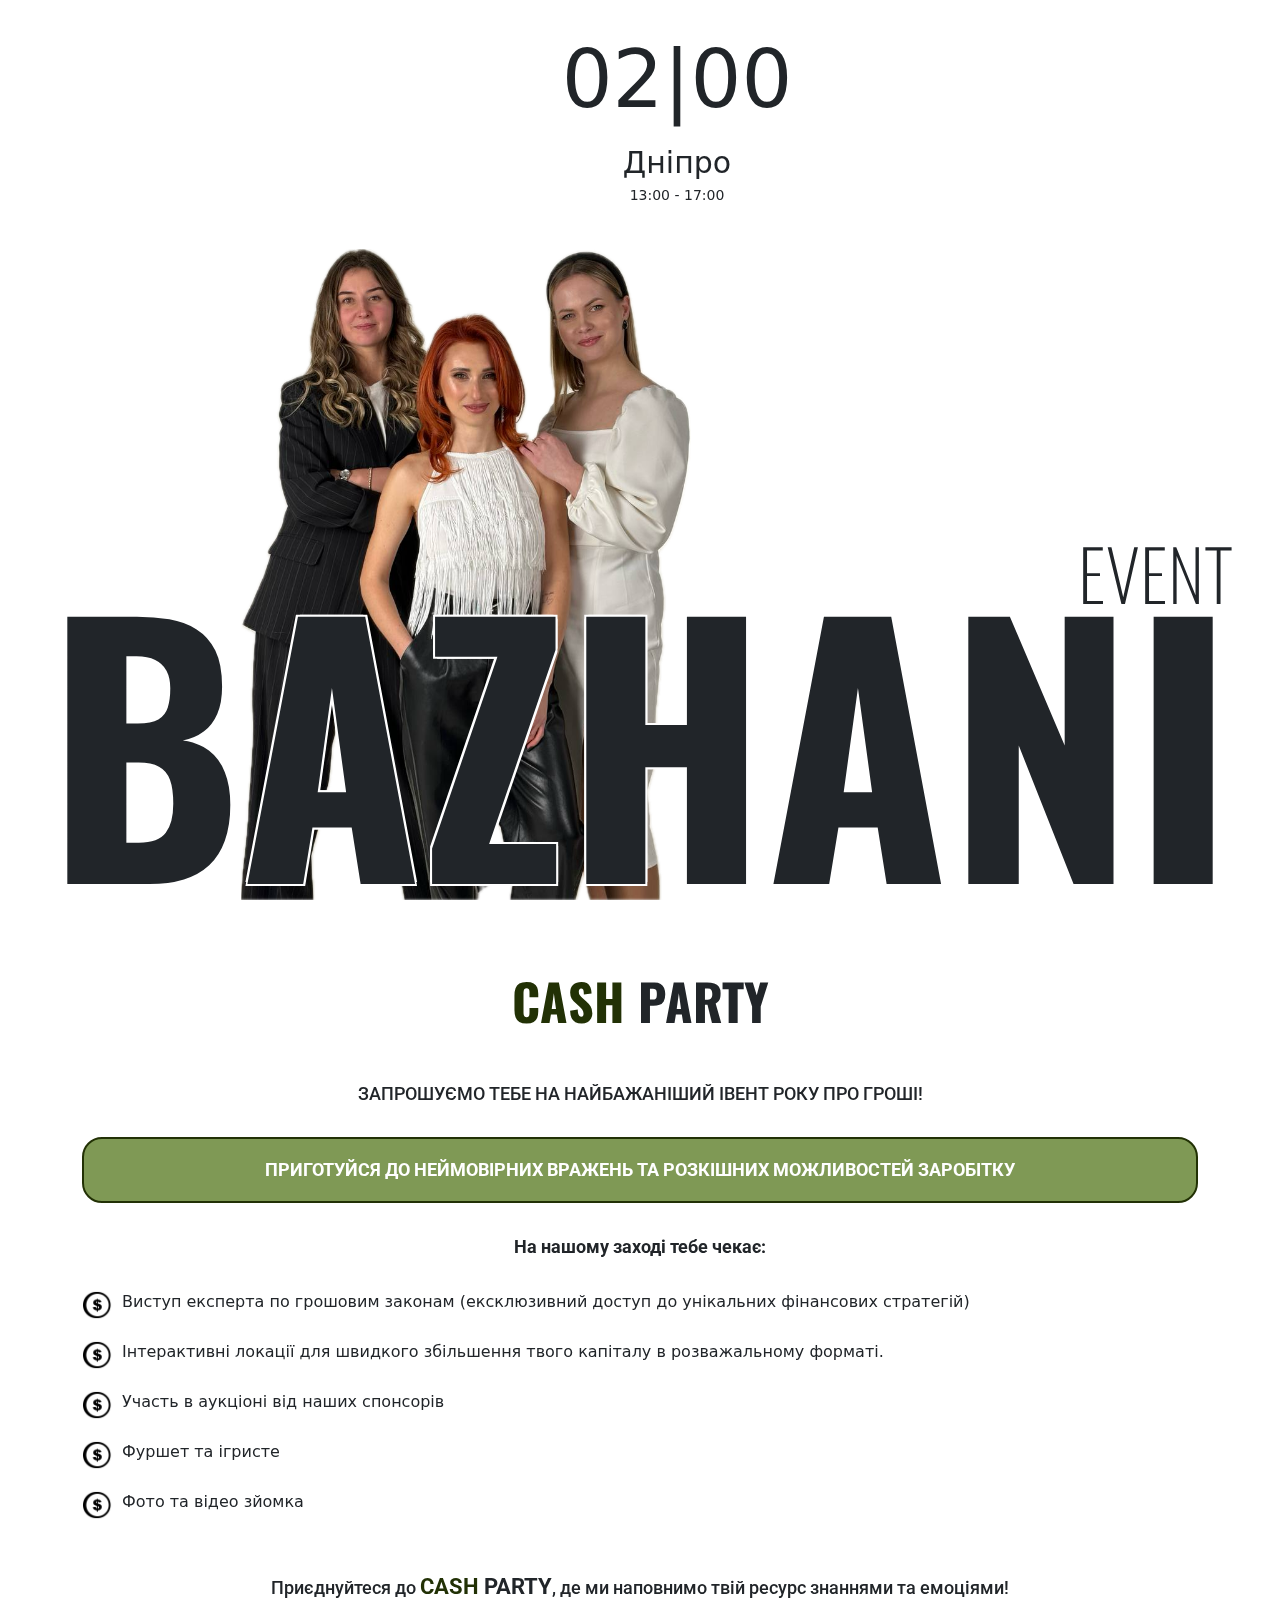
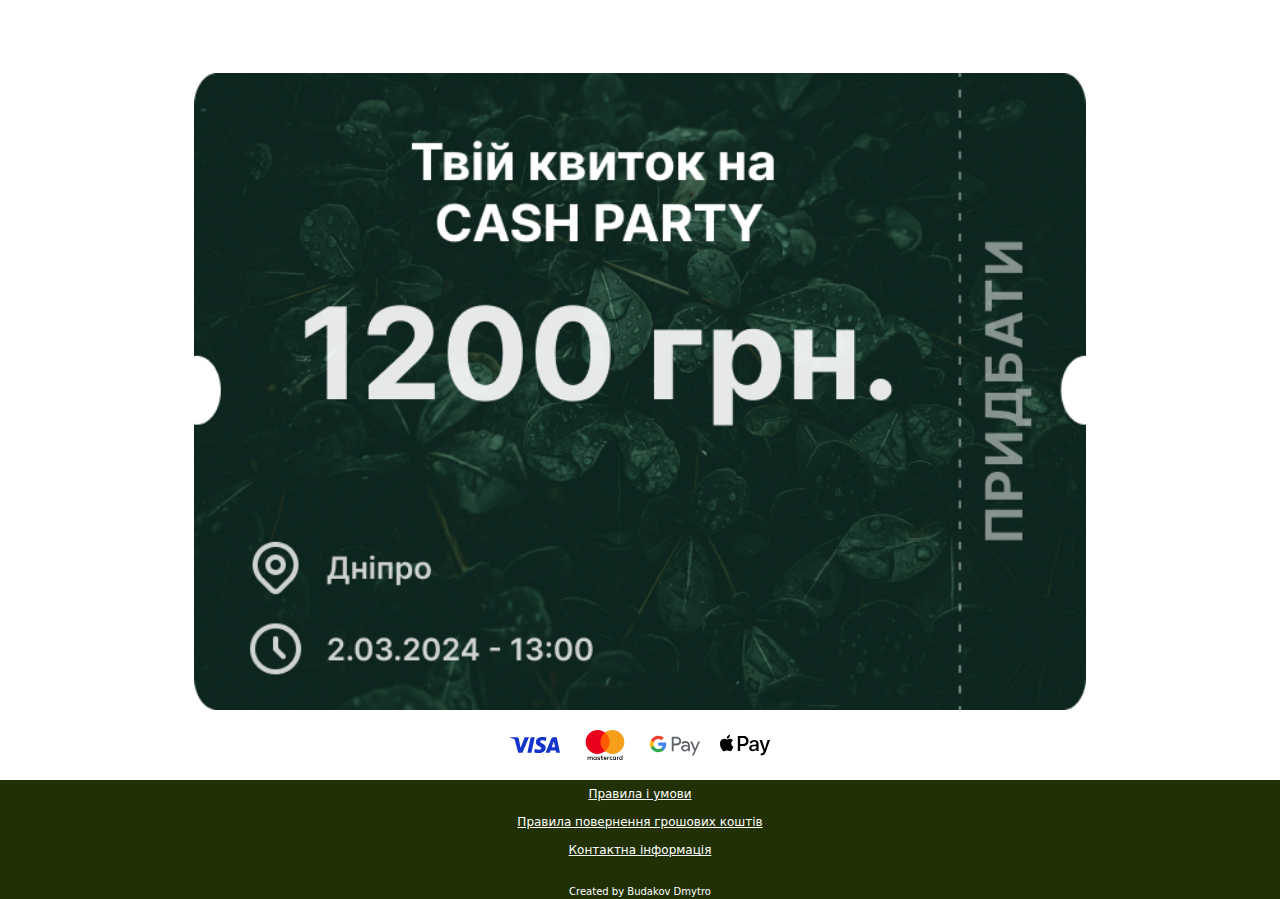
<file: index.html>
<!DOCTYPE html><html lang="uk"><head><meta charSet="utf-8"/><meta name="viewport" content="width=device-width, initial-scale=1"/><link rel="preload" as="image" href="/_next/static/media/main_photo.d4f9dea2.png" fetchPriority="high"/><link rel="preload" as="image" href="/_next/static/media/list_marker.e4d6868b.png" fetchPriority="high"/><link rel="preload" as="image" href="/_next/static/media/arrow_down.eb44a1b0.png" fetchPriority="high"/><link rel="preload" as="image" href="/_next/static/media/ticket.5852b559.png" fetchPriority="high"/><link rel="preload" as="image" href="/_next/static/media/visa_logo.b1bad4c8.svg" fetchPriority="high"/><link rel="preload" as="image" href="/_next/static/media/mastercard_logo.cbb50dcb.svg" fetchPriority="high"/><link rel="preload" as="image" href="/_next/static/media/google_pay_logo.f8fbe131.svg" fetchPriority="high"/><link rel="preload" as="image" href="/_next/static/media/apple_pay_logo.cfa1e6ff.svg" fetchPriority="high"/><link rel="stylesheet" href="/_next/static/css/cc6cbf47a7d40733.css" crossorigin="" data-precedence="next"/><link rel="stylesheet" href="/_next/static/css/521beb3369d11128.css" crossorigin="" data-precedence="next"/><link rel="stylesheet" href="/_next/static/css/72743f2cec7cced8.css" crossorigin="" data-precedence="next"/><link rel="preload" as="script" fetchPriority="low" href="/_next/static/chunks/webpack-42471a044204b8eb.js" crossorigin=""/><script src="/_next/static/chunks/fd9d1056-7566622e3bdad1f2.js" async="" crossorigin=""></script><script src="/_next/static/chunks/69-5837f2589fd8c14a.js" async="" crossorigin=""></script><script src="/_next/static/chunks/main-app-1d42d6ab27006581.js" async="" crossorigin=""></script><script src="/_next/static/chunks/480-6e0a5c514f76b78d.js" async=""></script><script src="/_next/static/chunks/app/page-47dca591a92062a5.js" async=""></script><title>BAZHANI EVENT</title><meta name="description" content="Запрошуємо тебе на найбажаніший івент року про гроші!"/><meta property="og:title" content="BAZHANI EVENT"/><meta property="og:description" content="Запрошуємо тебе на найбажаніший івент року про гроші!"/><meta property="og:image" content="/bazhani_event_logo.png"/><meta name="twitter:card" content="summary_large_image"/><meta name="twitter:title" content="BAZHANI EVENT"/><meta name="twitter:description" content="Запрошуємо тебе на найбажаніший івент року про гроші!"/><meta name="twitter:image" content="/bazhani_event_logo.png"/><link rel="icon" href="/favicon.ico" type="image/x-icon" sizes="16x16"/><script src="/_next/static/chunks/polyfills-c67a75d1b6f99dc8.js" crossorigin="" noModule=""></script></head><body><main><section class="main_section"><div class="main_section__container container"><div class="main_section__date"><div class="main_section__date_container"><div class="main_section__date_day">0<span>0</span>|</div><div class="main_section__date_month">0<span>0</span></div></div><p class="main_section__date_subtitle">Дніпро</p><p class="main_section__date_subtitle_second">13:00 - 17:00</p></div><img alt="Main photo" fetchPriority="high" width="721" height="1043" decoding="async" data-nimg="1" class="main_section__photo" style="color:transparent" src="/_next/static/media/main_photo.d4f9dea2.png"/><div class="main_section__title_container"><h1 class="main_section__title">Bazhani</h1><p class="main_section__subtitle">Event</p></div></div></section><section class="cash_party_section"><div class="container"><h2 class="cash_party_section__title"><span class="cash_party_section__title_green">Cash</span> party</h2><div style="width:40px;height:20px;position:absolute;left:334.5809350160211px;background:url(&#x27;https://upload.wikimedia.org/wikipedia/commons/1/1a/USA_100_Dollar_Bill_Series2009_Obverse.png&#x27;);background-size:cover;z-index:-1;opacity:0;transform:translateY(-100px) rotate(-83.6961407371618deg) translateZ(0)"></div><div style="width:40px;height:20px;position:absolute;left:343.36072016582096px;background:url(&#x27;https://upload.wikimedia.org/wikipedia/commons/1/1a/USA_100_Dollar_Bill_Series2009_Obverse.png&#x27;);background-size:cover;z-index:-1;opacity:0;transform:translateY(-100px) rotate(-165.75688469852594deg) translateZ(0)"></div><div style="width:40px;height:20px;position:absolute;left:108.8545768353821px;background:url(&#x27;https://upload.wikimedia.org/wikipedia/commons/1/1a/USA_100_Dollar_Bill_Series2009_Obverse.png&#x27;);background-size:cover;z-index:-1;opacity:0;transform:translateY(-100px) rotate(68.16767425850588deg) translateZ(0)"></div><div style="width:40px;height:20px;position:absolute;left:136.97382756230988px;background:url(&#x27;https://upload.wikimedia.org/wikipedia/commons/1/1a/USA_100_Dollar_Bill_Series2009_Obverse.png&#x27;);background-size:cover;z-index:-1;opacity:0;transform:translateY(-100px) rotate(-61.13931407353371deg) translateZ(0)"></div><div style="width:40px;height:20px;position:absolute;left:47.783516161946785px;background:url(&#x27;https://upload.wikimedia.org/wikipedia/commons/1/1a/USA_100_Dollar_Bill_Series2009_Obverse.png&#x27;);background-size:cover;z-index:-1;opacity:0;transform:translateY(-100px) rotate(147.10142375096405deg) translateZ(0)"></div><div style="width:40px;height:20px;position:absolute;left:244.92070530775808px;background:url(&#x27;https://upload.wikimedia.org/wikipedia/commons/1/1a/USA_100_Dollar_Bill_Series2009_Obverse.png&#x27;);background-size:cover;z-index:-1;opacity:0;transform:translateY(-100px) rotate(-110.15057835493397deg) translateZ(0)"></div><div style="width:40px;height:20px;position:absolute;left:347.237325433366px;background:url(&#x27;https://upload.wikimedia.org/wikipedia/commons/1/1a/USA_100_Dollar_Bill_Series2009_Obverse.png&#x27;);background-size:cover;z-index:-1;opacity:0;transform:translateY(-100px) rotate(104.72623254811212deg) translateZ(0)"></div><div style="width:40px;height:20px;position:absolute;left:160.40094015585748px;background:url(&#x27;https://upload.wikimedia.org/wikipedia/commons/1/1a/USA_100_Dollar_Bill_Series2009_Obverse.png&#x27;);background-size:cover;z-index:-1;opacity:0;transform:translateY(-100px) rotate(60.149376227590565deg) translateZ(0)"></div><div style="width:40px;height:20px;position:absolute;left:85.52241275701081px;background:url(&#x27;https://upload.wikimedia.org/wikipedia/commons/1/1a/USA_100_Dollar_Bill_Series2009_Obverse.png&#x27;);background-size:cover;z-index:-1;opacity:0;transform:translateY(-100px) rotate(91.38901150247416deg) translateZ(0)"></div><div style="width:40px;height:20px;position:absolute;left:142.5820116042395px;background:url(&#x27;https://upload.wikimedia.org/wikipedia/commons/1/1a/USA_100_Dollar_Bill_Series2009_Obverse.png&#x27;);background-size:cover;z-index:-1;opacity:0;transform:translateY(-100px) rotate(-1.9489629387942742deg) translateZ(0)"></div><h3 class="cash_party_section__title_second">Запрошуємо тебе на найбажаніший івент року про гроші!</h3><p class="cash_party_section__description">Приготуйся до неймовірних вражень та розкішних можливостей заробітку</p><p class="cash_party_section__list_title">На нашому заході тебе чекає:</p><ul class="cash_party_section__list"><li class="cash_party_section__list_item"><img alt="List marker" fetchPriority="high" width="64" height="64" decoding="async" data-nimg="1" class="cash_party_section__list_item_marker" style="color:transparent" src="/_next/static/media/list_marker.e4d6868b.png"/>Виступ експерта по грошовим законам (ексклюзивний доступ до унікальних фінансових стратегій)</li><li class="cash_party_section__list_item"><img alt="List marker" fetchPriority="high" width="64" height="64" decoding="async" data-nimg="1" class="cash_party_section__list_item_marker" style="color:transparent" src="/_next/static/media/list_marker.e4d6868b.png"/>Інтерактивні локації для швидкого збільшення твого капіталу в розважальному форматі.</li><li class="cash_party_section__list_item"><img alt="List marker" fetchPriority="high" width="64" height="64" decoding="async" data-nimg="1" class="cash_party_section__list_item_marker" style="color:transparent" src="/_next/static/media/list_marker.e4d6868b.png"/>Участь в аукціоні від наших спонсорів</li><li class="cash_party_section__list_item"><img alt="List marker" fetchPriority="high" width="64" height="64" decoding="async" data-nimg="1" class="cash_party_section__list_item_marker" style="color:transparent" src="/_next/static/media/list_marker.e4d6868b.png"/>Фуршет та ігристе</li><li class="cash_party_section__list_item"><img alt="List marker" fetchPriority="high" width="64" height="64" decoding="async" data-nimg="1" class="cash_party_section__list_item_marker" style="color:transparent" src="/_next/static/media/list_marker.e4d6868b.png"/>Фото та відео зйомка</li></ul><p class="cash_party_section__list_description">Приєднуйтеся до <span class="cash_party_section__list_description_upper"><span class="cash_party_section__list_description_upper cash_party_section__list_description_green">Cash</span> Party</span>, де ми наповнимо твій ресурс знаннями та емоціями!</p></div></section><section class="payment_section"><div class="payment_section__container container"><div class="payment_section__hint" style="opacity:0"><span class="payment_section__hint_text">Щоб придбати, натискай на квиток</span><img alt="Arrow down" fetchPriority="high" width="24" height="24" decoding="async" data-nimg="1" class="payment_section__hint_icon" style="color:transparent" src="/_next/static/media/arrow_down.eb44a1b0.png"/></div><a href="https://secure.wayforpay.com/button/b0ef35876fc8d" class="payment_section__link"><img alt="Ticket" fetchPriority="high" width="700" height="500" decoding="async" data-nimg="1" class="payment_section__link_ticket" style="color:transparent" src="/_next/static/media/ticket.5852b559.png"/></a><div class="payment_section__payments"><img alt="Visa" fetchPriority="high" width="1000" height="325" decoding="async" data-nimg="1" class="payment_section__payments_logo" style="color:transparent" src="/_next/static/media/visa_logo.b1bad4c8.svg"/><img alt="Mastercard" fetchPriority="high" width="999" height="776" decoding="async" data-nimg="1" class="payment_section__payments_logo" style="color:transparent" src="/_next/static/media/mastercard_logo.cbb50dcb.svg"/><img alt="Google Pay" fetchPriority="high" width="80" height="38" decoding="async" data-nimg="1" class="payment_section__payments_logo" style="color:transparent" src="/_next/static/media/google_pay_logo.f8fbe131.svg"/><img alt="Apple Pay" fetchPriority="high" width="512" height="210" decoding="async" data-nimg="1" class="payment_section__payments_logo" style="color:transparent" src="/_next/static/media/apple_pay_logo.cfa1e6ff.svg"/></div></div></section></main><footer class="footer"><div class="footer__container container"><style data-emotion="css 1k371a6">@media print{.css-1k371a6{position:absolute!important;}}</style><style data-emotion="css 1k371a6">@media print{.css-1k371a6{position:absolute!important;}}</style><style data-emotion="css 1k371a6">@media print{.css-1k371a6{position:absolute!important;}}</style><div class="footer__info"><button class="footer__info_button">Правила і умови</button><button class="footer__info_button">Правила повернення грошових коштів</button><button class="footer__info_button">Контактна інформація</button></div><a href="https://budakovdmitry.github.io/my-site-portfolio/" target="_blank" class="footer__link">Created by Budakov Dmytro</a></div></footer><script src="/_next/static/chunks/webpack-42471a044204b8eb.js" crossorigin="" async=""></script><script>(self.__next_f=self.__next_f||[]).push([0]);self.__next_f.push([2,null])</script><script>self.__next_f.push([1,"1:HL[\"/_next/static/css/cc6cbf47a7d40733.css\",\"style\",{\"crossOrigin\":\"\"}]\n2:HL[\"/_next/static/css/521beb3369d11128.css\",\"style\",{\"crossOrigin\":\"\"}]\n0:\"$L3\"\n"])</script><script>self.__next_f.push([1,"4:HL[\"/_next/static/css/72743f2cec7cced8.css\",\"style\",{\"crossOrigin\":\"\"}]\n"])</script><script>self.__next_f.push([1,"5:I[7690,[],\"\"]\n7:I[6230,[\"480\",\"static/chunks/480-6e0a5c514f76b78d.js\",\"931\",\"static/chunks/app/page-47dca591a92062a5.js\"],\"\"]\n8:I[3092,[\"480\",\"static/chunks/480-6e0a5c514f76b78d.js\",\"931\",\"static/chunks/app/page-47dca591a92062a5.js\"],\"\"]\n9:I[8076,[\"480\",\"static/chunks/480-6e0a5c514f76b78d.js\",\"931\",\"static/chunks/app/page-47dca591a92062a5.js\"],\"\"]\na:I[401,[\"480\",\"static/chunks/480-6e0a5c514f76b78d.js\",\"931\",\"static/chunks/app/page-47dca591a92062a5.js\"],\"\"]\nb:I[5613,[],\"\"]\nc:I[1778,[],\"\"]\ne:I[8955,[],\"\"]\nf"])</script><script>self.__next_f.push([1,":[]\n"])</script><script>self.__next_f.push([1,"3:[[[\"$\",\"link\",\"0\",{\"rel\":\"stylesheet\",\"href\":\"/_next/static/css/cc6cbf47a7d40733.css\",\"precedence\":\"next\",\"crossOrigin\":\"\"}],[\"$\",\"link\",\"1\",{\"rel\":\"stylesheet\",\"href\":\"/_next/static/css/521beb3369d11128.css\",\"precedence\":\"next\",\"crossOrigin\":\"\"}]],[\"$\",\"$L5\",null,{\"buildId\":\"5yzCfmkbF_93JKGsBQRoR\",\"assetPrefix\":\"\",\"initialCanonicalUrl\":\"/\",\"initialTree\":[\"\",{\"children\":[\"__PAGE__\",{}]},\"$undefined\",\"$undefined\",true],\"initialSeedData\":[\"\",{\"children\":[\"__PAGE__\",{},[\"$L6\",[[\"$\",\"main\",null,{\"children\":[[\"$\",\"$L7\",null,{}],[\"$\",\"$L8\",null,{}],[\"$\",\"$L9\",null,{}]]}],[\"$\",\"$La\",null,{}]],null]]},[null,[\"$\",\"html\",null,{\"lang\":\"uk\",\"children\":[\"$\",\"body\",null,{\"children\":[\"$\",\"$Lb\",null,{\"parallelRouterKey\":\"children\",\"segmentPath\":[\"children\"],\"loading\":\"$undefined\",\"loadingStyles\":\"$undefined\",\"loadingScripts\":\"$undefined\",\"hasLoading\":false,\"error\":\"$undefined\",\"errorStyles\":\"$undefined\",\"errorScripts\":\"$undefined\",\"template\":[\"$\",\"$Lc\",null,{}],\"templateStyles\":\"$undefined\",\"templateScripts\":\"$undefined\",\"notFound\":[[\"$\",\"title\",null,{\"children\":\"404: This page could not be found.\"}],[\"$\",\"div\",null,{\"style\":{\"fontFamily\":\"system-ui,\\\"Segoe UI\\\",Roboto,Helvetica,Arial,sans-serif,\\\"Apple Color Emoji\\\",\\\"Segoe UI Emoji\\\"\",\"height\":\"100vh\",\"textAlign\":\"center\",\"display\":\"flex\",\"flexDirection\":\"column\",\"alignItems\":\"center\",\"justifyContent\":\"center\"},\"children\":[\"$\",\"div\",null,{\"children\":[[\"$\",\"style\",null,{\"dangerouslySetInnerHTML\":{\"__html\":\"body{color:#000;background:#fff;margin:0}.next-error-h1{border-right:1px solid rgba(0,0,0,.3)}@media (prefers-color-scheme:dark){body{color:#fff;background:#000}.next-error-h1{border-right:1px solid rgba(255,255,255,.3)}}\"}}],[\"$\",\"h1\",null,{\"className\":\"next-error-h1\",\"style\":{\"display\":\"inline-block\",\"margin\":\"0 20px 0 0\",\"padding\":\"0 23px 0 0\",\"fontSize\":24,\"fontWeight\":500,\"verticalAlign\":\"top\",\"lineHeight\":\"49px\"},\"children\":\"404\"}],[\"$\",\"div\",null,{\"style\":{\"display\":\"inline-block\"},\"children\":[\"$\",\"h2\",null,{\"style\":{\"fontSize\":14,\"fontWeight\":400,\"lineHeight\":\"49px\",\"margin\":0},\"children\":\"This page could not be found.\"}]}]]}]}]],\"notFoundStyles\":[],\"styles\":[[\"$\",\"link\",\"0\",{\"rel\":\"stylesheet\",\"href\":\"/_next/static/css/72743f2cec7cced8.css\",\"precedence\":\"next\",\"crossOrigin\":\"\"}]]}]}]}],null]],\"initialHead\":[false,\"$Ld\"],\"globalErrorComponent\":\"$e\",\"missingSlots\":\"$Wf\"}]]\n"])</script><script>self.__next_f.push([1,"d:[[\"$\",\"meta\",\"0\",{\"name\":\"viewport\",\"content\":\"width=device-width, initial-scale=1\"}],[\"$\",\"meta\",\"1\",{\"charSet\":\"utf-8\"}],[\"$\",\"title\",\"2\",{\"children\":\"BAZHANI EVENT\"}],[\"$\",\"meta\",\"3\",{\"name\":\"description\",\"content\":\"Запрошуємо тебе на найбажаніший івент року про гроші!\"}],[\"$\",\"meta\",\"4\",{\"property\":\"og:title\",\"content\":\"BAZHANI EVENT\"}],[\"$\",\"meta\",\"5\",{\"property\":\"og:description\",\"content\":\"Запрошуємо тебе на найбажаніший івент року про гроші!\"}],[\"$\",\"meta\",\"6\",{\"property\":\"og:image\",\"content\":\"/bazhani_event_logo.png\"}],[\"$\",\"meta\",\"7\",{\"name\":\"twitter:card\",\"content\":\"summary_large_image\"}],[\"$\",\"meta\",\"8\",{\"name\":\"twitter:title\",\"content\":\"BAZHANI EVENT\"}],[\"$\",\"meta\",\"9\",{\"name\":\"twitter:description\",\"content\":\"Запрошуємо тебе на найбажаніший івент року про гроші!\"}],[\"$\",\"meta\",\"10\",{\"name\":\"twitter:image\",\"content\":\"/bazhani_event_logo.png\"}],[\"$\",\"link\",\"11\",{\"rel\":\"icon\",\"href\":\"/favicon.ico\",\"type\":\"image/x-icon\",\"sizes\":\"16x16\"}]]\n"])</script><script>self.__next_f.push([1,"6:null\n"])</script><script>self.__next_f.push([1,""])</script></body></html>
</file>
<file: _next/static/css/521beb3369d11128.css>
*{margin:0;padding:0;box-sizing:border-box}html{overflow-x:hidden}ul{list-style:none;padding:0}a{text-decoration:none}body{overflow-x:hidden;padding:0!important}
</file>
<file: _next/static/css/72743f2cec7cced8.css>
@import"https://fonts.googleapis.com/css2?family=Roboto:wght@400;500;700&display=swap";@import"https://fonts.googleapis.com/css2?family=Oswald:wght@200;400;700&display=swap";.modal__list{list-style:square;padding-left:1rem}.main_section{height:550px}@media screen and (min-height:630px){.main_section{height:650px}}@media(min-width:1200px){.main_section{height:100vh}}.main_section__container{height:100%;display:flex;justify-content:center;align-items:flex-end;position:relative}.main_section__title{font-size:100px;text-transform:uppercase;font-weight:900;font-family:Oswald,sans-serif;line-height:100%;margin:0;text-shadow:-2px -2px 0 #fff,2px -2px 0 #fff,-2px 2px 0 #fff,2px 2px 0 #fff}@media(min-width:1200px){.main_section__title{font-size:330px}}@media(min-width:1900){.main_section__title{font-size:500px}}.main_section__title_container{position:relative}.main_section__date{position:absolute;width:90%;top:20px;right:20px}.main_section__date_container{display:flex;align-items:center;justify-content:center}.main_section__date_subtitle{text-align:center;font-size:30px;margin:0}.main_section__date_subtitle_second{text-align:center;font-size:14px}.main_section__date_day,.main_section__date_month{font-size:80px}.main_section__date_title{text-align:center;font-weight:700}.main_section__subtitle{font-family:Oswald,sans-serif;font-size:40px;margin:0;position:absolute;top:-50px;right:0;z-index:1;font-weight:200;text-transform:uppercase}@media(min-width:1200px){.main_section__subtitle{font-size:70px}}.main_section__photo{position:absolute;bottom:0;left:20px;width:250px;height:auto;z-index:0}@media(min-width:1200px){.main_section__photo{left:15%;width:450px}}.cash_party_section{position:relative;padding:70px 0 20px}.cash_party_section__title{text-align:center;font-weight:700;font-family:Oswald,sans-serif;font-size:50px;text-transform:uppercase;margin-bottom:50px}.cash_party_section__title_green{color:#223105}.cash_party_section__title_second{font-weight:500;line-height:150%}.cash_party_section__description,.cash_party_section__title_second{text-align:center;font-size:18px;text-transform:uppercase;font-family:Roboto,sans-serif;margin-bottom:30px}.cash_party_section__description{font-weight:700;line-height:120%;color:#fff;background-color:rgba(73,110,13,.7);border:2px solid #223105;border-radius:20px;padding:20px}.cash_party_section__list{margin-bottom:50px}.cash_party_section__list_title{font-weight:700}.cash_party_section__list_description,.cash_party_section__list_title{text-align:center;font-size:18px;font-family:Roboto,sans-serif;margin-bottom:30px}.cash_party_section__list_description{font-weight:500}.cash_party_section__list_description_upper{font-size:22px;font-weight:700;text-transform:uppercase}.cash_party_section__list_description_green{color:#223105}.cash_party_section__list_item{display:flex;align-items:flex-start;margin-bottom:20px}.cash_party_section__list_item_marker{width:30px;height:30px;display:block;margin-right:10px}.payment_section__link{display:block;width:80%;margin:0 auto 20px}.payment_section__link_ticket{display:block;width:100%;height:auto}.payment_section__hint{display:flex;align-items:center;justify-content:center}.payment_section__hint_text{font-size:12px;margin-right:10px}.payment_section__hint_icon{width:20px;height:auto;display:block}.payment_section__payments{display:flex;align-items:center;justify-content:center;margin-bottom:20px}.payment_section__payments_logo{display:block;max-width:50px;max-height:30px;margin:0 10px}.footer{background-color:#223105}.footer__container{height:100%;display:flex;flex-direction:column;align-items:center;justify-content:space-between}.footer__link{color:#fff;text-decoration:none;font-size:10px}.footer__info{display:flex;align-items:center;flex-direction:column;margin-bottom:20px}.footer__info_button{color:#fff;text-decoration:underline;font-size:12px;background:none;border:none;margin:5px 0}
</file>
